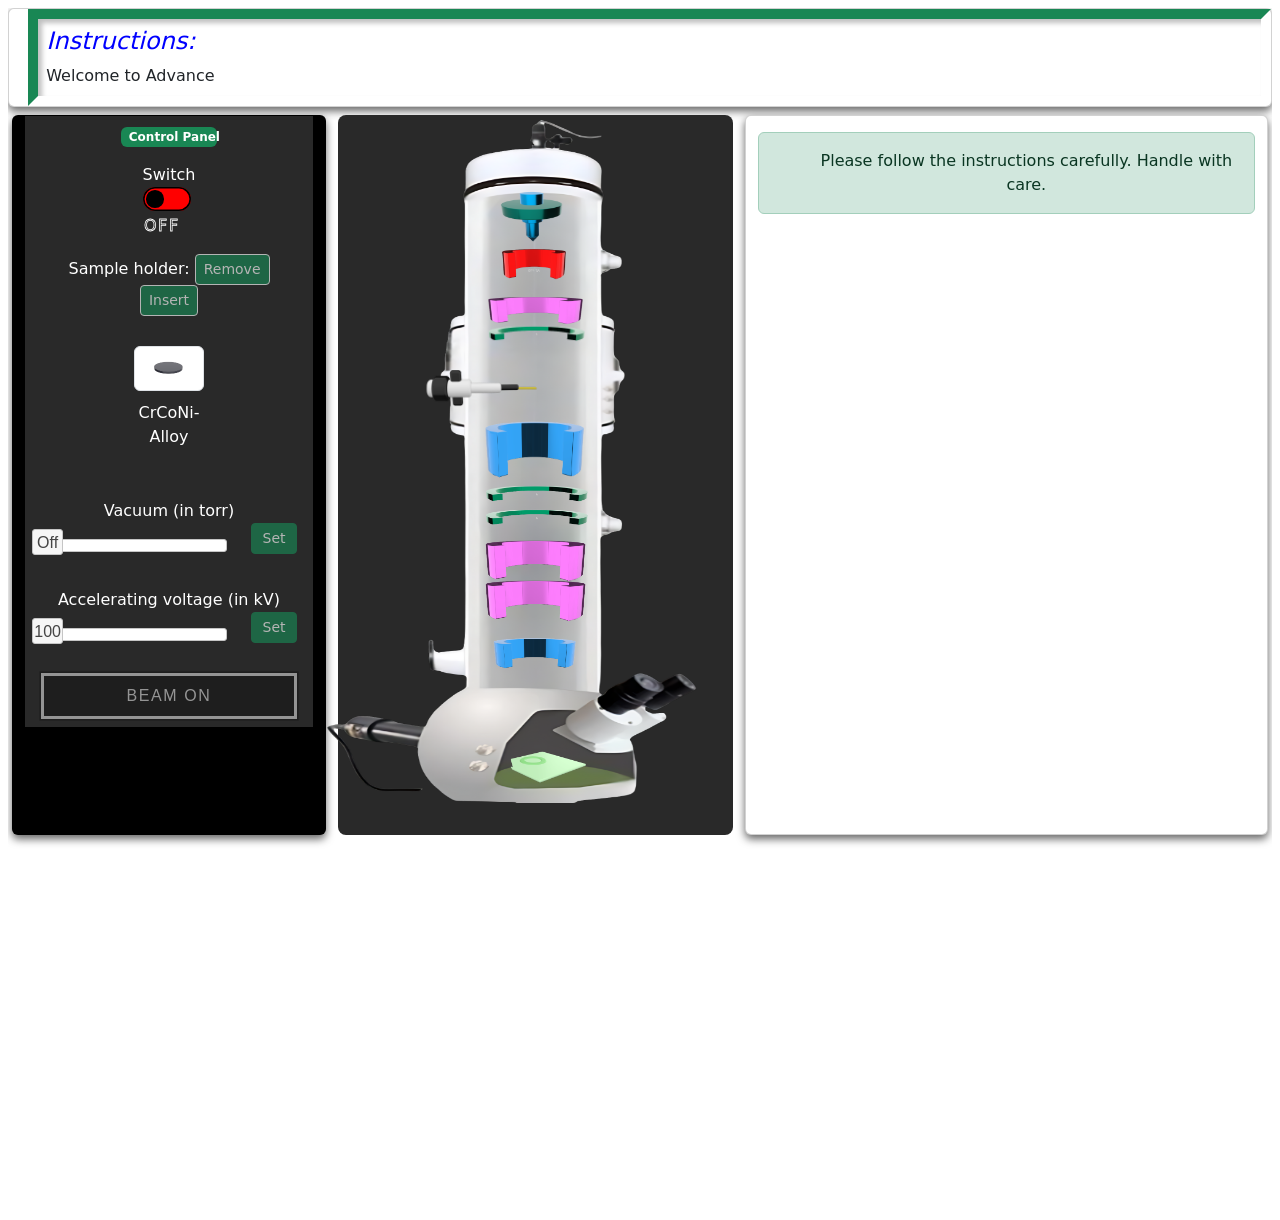
<file: experiment/simulation/index.html>
<!DOCTYPE html>
<html>
<head>
	<!-- Add CSS at the head of HTML file -->
    <link rel="stylesheet" href="./css/main.css">
</head>
<body>
		<!-- Your code goes here-->
    <!--======================Frame 1=====================================-->
	<!-- <div class="wrapper"> -->
		<iframe src="iframes/simulator.html" height="1200" width="100%" id="myframe" style="border:none;"></iframe>
	<!-- </div> -->
	<!-- Add JS at the bottom of HTML file --> 
        <script src="./js/main.js"></script>
</body>
</html>
</file>
<file: experiment/simulation/css/main.css>
/* You CSS goes in here */
</file>
